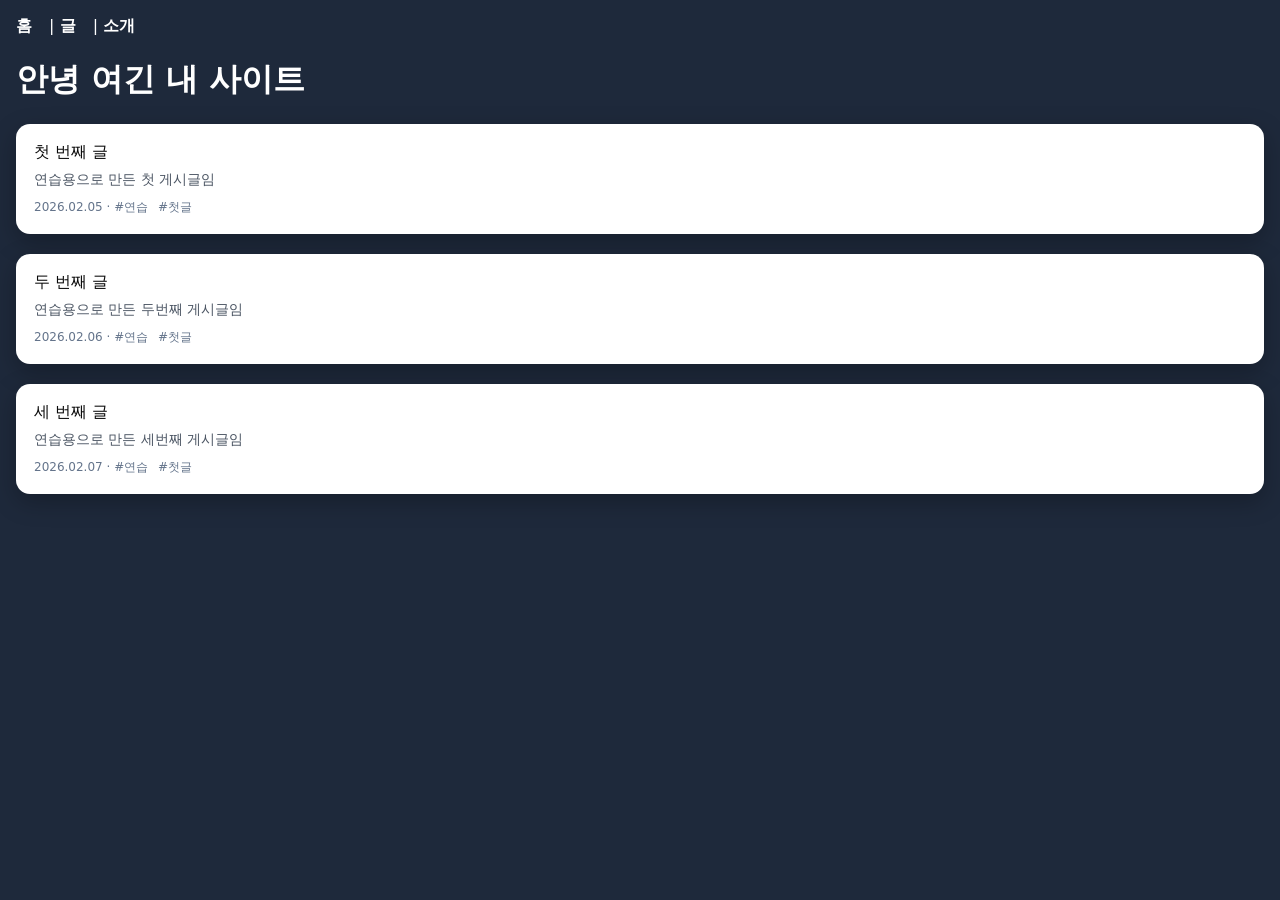
<file: index.html>
<!doctype html>
<html>
<head>
  <meta charset="utf-8">
  <title>내 연습용 사이트</title>
  <link rel="stylesheet" href="style.css?v=13">
</head>
<body>
  <nav>
  <a href="index.html">홈</a> |
  <a href="post1.html">글</a> |
  <a href="about.html">소개</a>
</nav>
  <h1>안녕 여긴 내 사이트</h1>

  <div class="post-card" data-href="post1.html">
  <div class="post-title">첫 번째 글</div>
  <p>연습용으로 만든 첫 게시글임</p>
  <div class="post-meta">
    2026.02.05 · <span>#연습</span> <span>#첫글</span>
  </div>
</div>

<div class="post-card" data-href="post2.html" role="link" tabindex="0">
  <div class="post-title">두 번째 글</div>
  <p>연습용으로 만든 두번째 게시글임</p>
  <div class="post-meta">
    2026.02.06 · <span>#연습</span> <span>#첫글</span>
  </div>
</div>

<div class="post-card" data-href="post3.html" role="link" tabindex="0">
  <div class="post-title">세 번째 글</div>
  <p>연습용으로 만든 세번째 게시글임</p>
  <div class="post-meta">
    2026.02.07 · <span>#연습</span> <span>#첫글</span>
  </div>
</div>
</div>
<script>
  document.querySelectorAll('.post-card').forEach(card => {
    const go = () => { location.href = card.dataset.href }

    card.addEventListener('click', go)
    card.addEventListener('keydown', e => {
      if (e.key === 'Enter' || e.key === ' ') { e.preventDefault(); go() }
    })

    card.addEventListener('touchstart', () => card.classList.add('pressed'), {passive:true})
    card.addEventListener('touchend', () => card.classList.remove('pressed'))
    card.addEventListener('touchcancel', () => card.classList.remove('pressed'))
  })
</script>
</body>
</html>
</file>
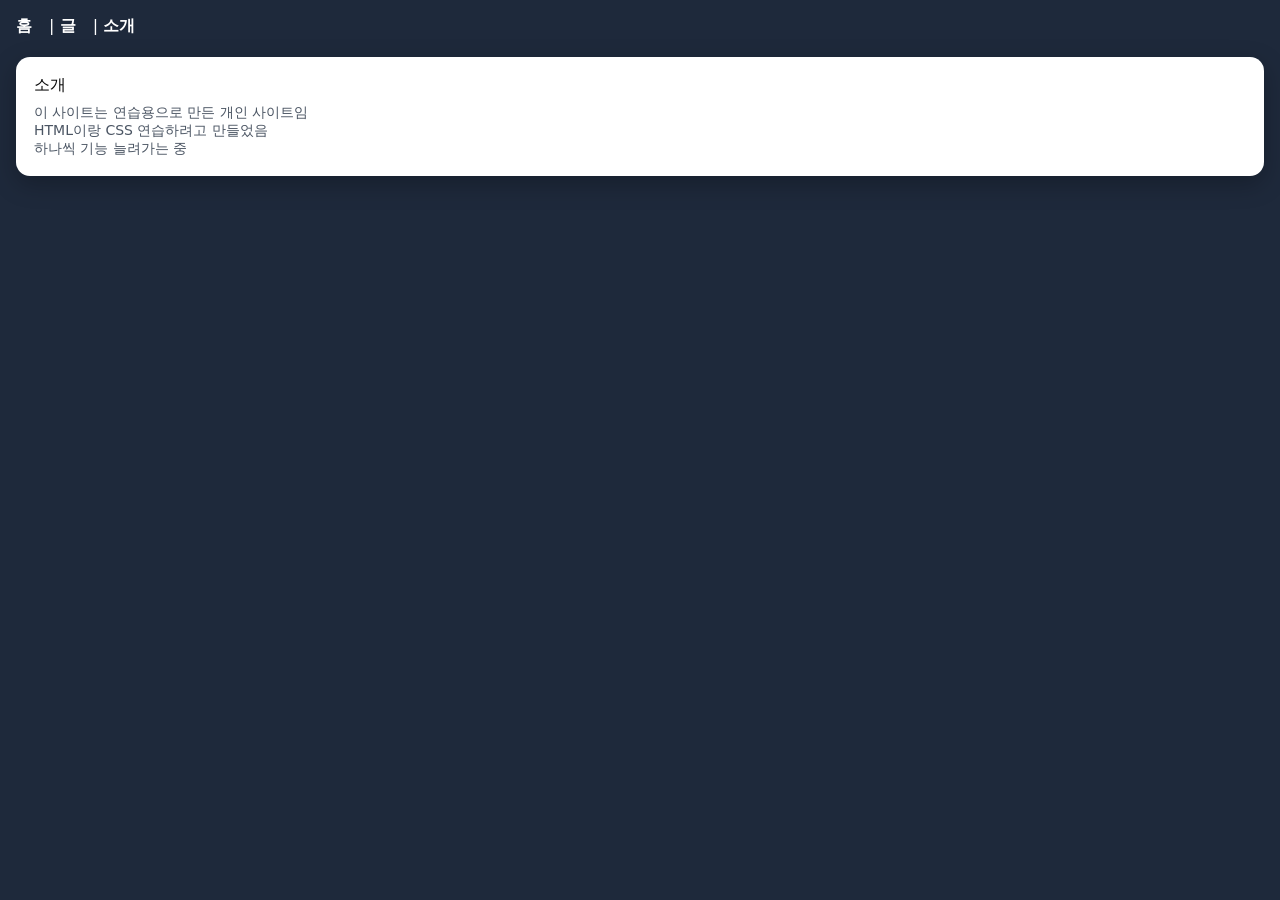
<file: about.html>
<!doctype html>
<html>
<head>
  <meta charset="utf-8">
  <title>소개</title>
  <link rel="stylesheet" href="style.css?v=10">
</head>
<body>
  <nav>
  <a href="index.html">홈</a> |
  <a href="post1.html">글</a> |
  <a href="about.html">소개</a>
</nav>
<div class="post-card">
  <div class="post-title">소개</div>
  <p>
    이 사이트는 연습용으로 만든 개인 사이트임<br>
    HTML이랑 CSS 연습하려고 만들었음<br>
    하나씩 기능 늘려가는 중
  </p>
</div>
</body>
</html>
</file>
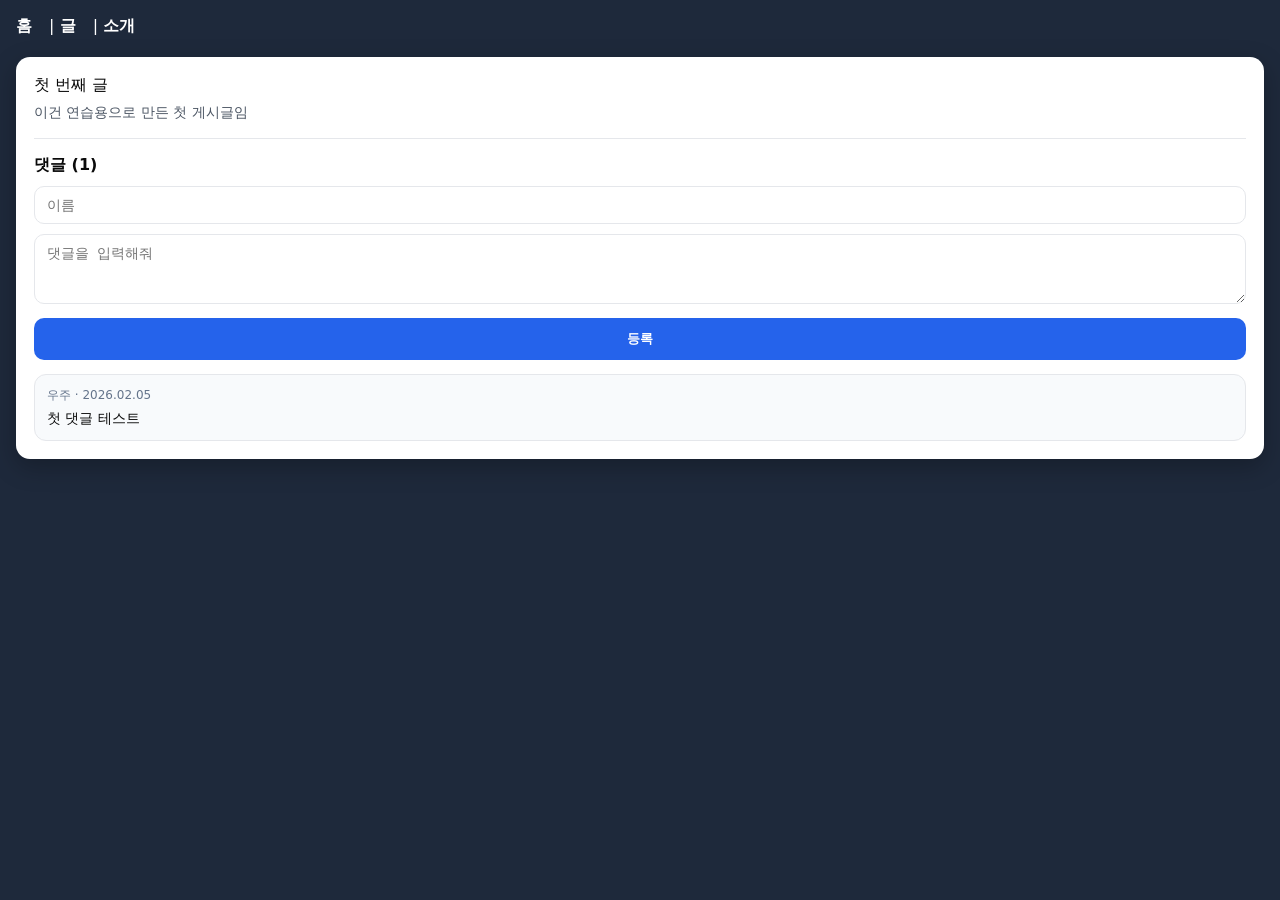
<file: post1.html>
<!doctype html>
<html>
<head>
  <meta charset="utf-8">
  <title>첫 번째 글</title>
  <link rel="stylesheet" href="style.css?v=13">
</head>
<body>
  <nav>
  <a href="index.html">홈</a> |
  <a href="post1.html">글</a> |
  <a href="about.html">소개</a>
</nav>
<div class="post-card">
  <div class="post-title">첫 번째 글</div>
  <p>이건 연습용으로 만든 첫 게시글임</p>
  <hr class="divider">

<div class="comments">
  <div class="comments-title">
  댓글 <span id="commentCount">(0)</span>
</div>

  <div class="comment-form">
    <input id="name" type="text" placeholder="이름">
    <textarea id="content" rows="3" placeholder="댓글을 입력해줘"></textarea>
    <button id="addComment" type="button">등록</button>
  </div>

  <div id="commentList" class="comment-list">
    <div class="comment">
      <div class="comment-head">우주 · 2026.02.05</div>
      <div class="comment-body">첫 댓글 테스트</div>
    </div>
  </div>
</div>
</div>
<script>
  const pageKey = location.pathname
  const list = document.getElementById('commentList')
  const nameInput = document.getElementById('name')
  const contentInput = document.getElementById('content')
  const addBtn = document.getElementById('addComment')
  const countEl = document.getElementById('commentCount')

  function today() {
    const d = new Date()
    return `${d.getFullYear()}.${String(d.getMonth()+1).padStart(2,'0')}.${String(d.getDate()).padStart(2,'0')}`
  }

  function updateCount() {
    const count = list.querySelectorAll('.comment').length
    if (countEl) countEl.textContent = `(${count})`
  }

  function loadComments() {
    const saved = localStorage.getItem(pageKey)
    if (!saved) return
    list.innerHTML = saved
  }

  function saveComments() {
    localStorage.setItem(pageKey, list.innerHTML)
  }

  // 페이지 열리면: 저장된 댓글 불러오고, 개수 갱신
  loadComments()
  updateCount()

  // 새 댓글 등록
  addBtn.addEventListener('click', () => {
    const name = (nameInput.value || '익명').trim()
    const content = contentInput.value.trim()
    if (!content) return

    const item = document.createElement('div')
    item.className = 'comment'
    item.innerHTML = `
      <div class="comment-head">
        <span>${name} · ${today()}</span>
        <button class="comment-del" type="button">삭제</button>
      </div>
      <div class="comment-body"></div>
    `
    item.querySelector('.comment-body').textContent = content

    item.querySelector('.comment-del').addEventListener('click', () => {
      item.remove()
      saveComments()
      updateCount()
    })

    list.prepend(item)
    saveComments()
    updateCount()

    contentInput.value = ''
  })
</script>
</body>
</html>
</file>
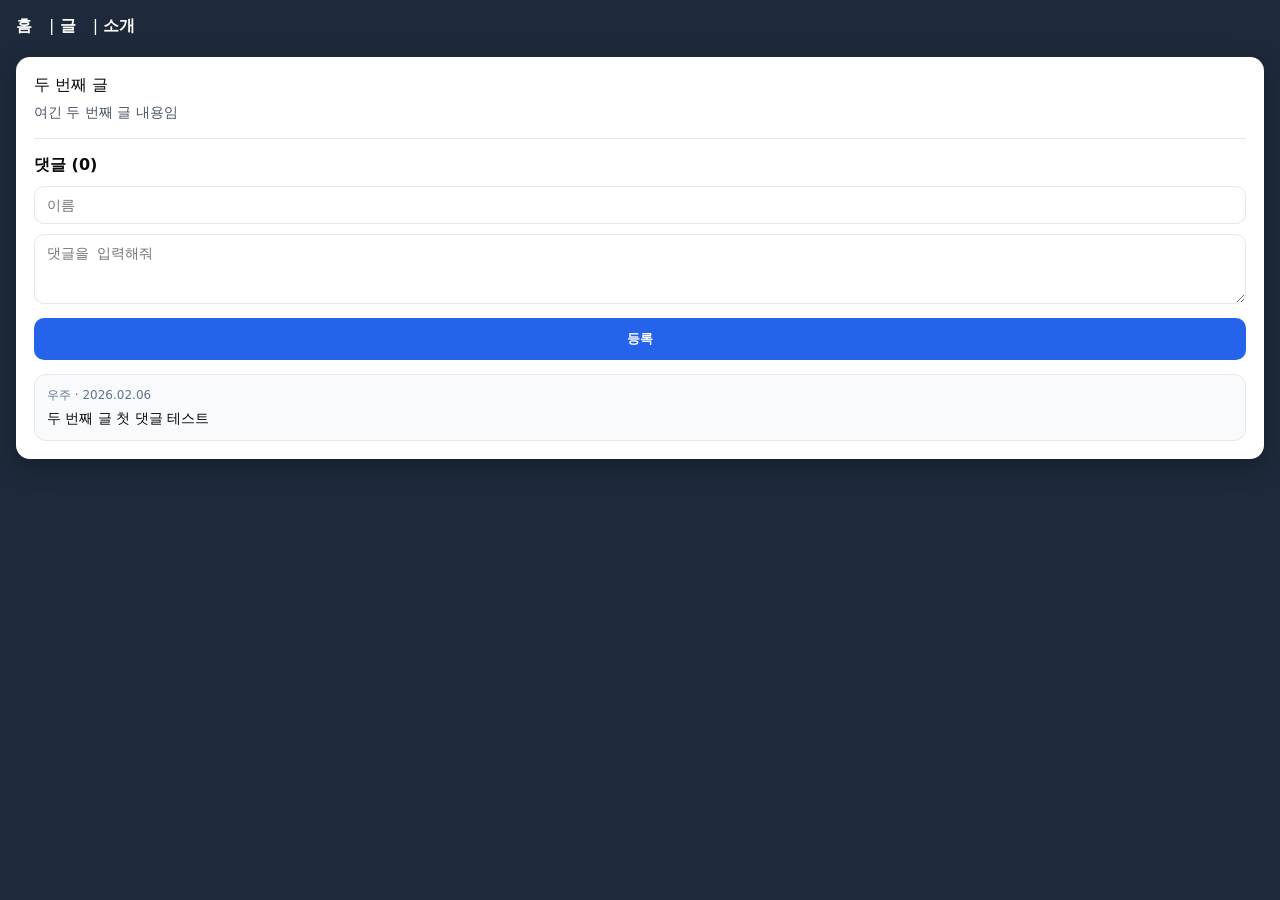
<file: post2.html>
<!doctype html>
<html>
<head>
  <meta charset="utf-8">
  <title>두 번째 글</title>
  <link rel="stylesheet" href="style.css?v=13">
</head>
<body>
  <nav>
    <a href="index.html">홈</a> |
    <a href="post1.html">글</a> |
    <a href="about.html">소개</a>
  </nav>

<div class="post-card">
  <div class="post-title">두 번째 글</div>
  <p>여긴 두 번째 글 내용임</p>

  <hr class="divider">

  <div class="comments">
    <div class="comments-title">
  댓글 <span id="commentCount">(0)</span>
</div>

    <div class="comment-form">
      <input id="name" type="text" placeholder="이름">
      <textarea id="content" rows="3" placeholder="댓글을 입력해줘"></textarea>
      <button id="addComment" type="button">등록</button>
    </div>

    <div id="commentList" class="comment-list">
      <div class="comment">
        <div class="comment-head">우주 · 2026.02.06</div>
        <div class="comment-body">두 번째 글 첫 댓글 테스트</div>
      </div>
    </div>
  </div>
</div>
<script>
  const pageKey = location.pathname
  const list = document.getElementById('commentList')
  const nameInput = document.getElementById('name')
  const contentInput = document.getElementById('content')
  const addBtn = document.getElementById('addComment')

  function today() {
    const d = new Date()
    return `${d.getFullYear()}.${String(d.getMonth()+1).padStart(2,'0')}.${String(d.getDate()).padStart(2,'0')}`
  }

  function loadComments() {
    const saved = localStorage.getItem(pageKey)
    if (!saved) return
    list.innerHTML = saved
  }

  function saveComments() {
    localStorage.setItem(pageKey, list.innerHTML)
  }

  loadComments()
function updateCount() {
  const count = document.querySelectorAll('#commentList .comment').length
  document.getElementById('commentCount').textContent = `(${count})`
}
  addBtn.addEventListener('click', () => {
    const name = (nameInput.value || '익명').trim()
    const content = contentInput.value.trim()
    if (!content) return

    const item = document.createElement('div')
    item.className = 'comment'
    item.innerHTML = `
  <div class="comment-head">
    <span>${name} · ${today()}</span>
    <button class="comment-del" type="button">삭제</button>
  </div>
  <div class="comment-body"></div>
`
    item.querySelector('.comment-body').textContent = content

    list.prepend(item)
    item.querySelector('.comment-del').addEventListener('click', () => {
  item.remove()
  saveComments()
})

    contentInput.value = ''
  })
</script>
</body>
</html>
</file>
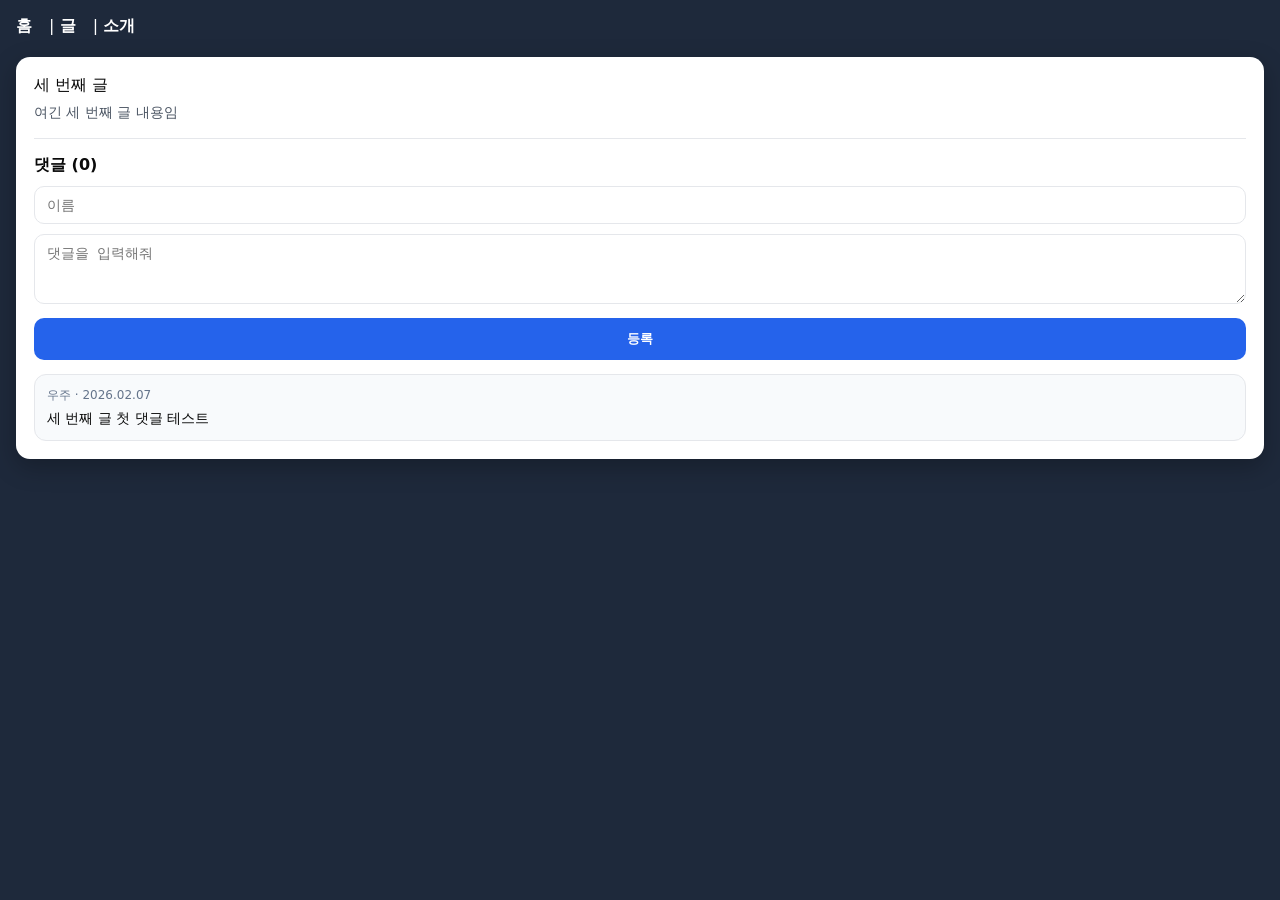
<file: post3.html>
<!doctype html>
<html>
<head>
  <meta charset="utf-8">
  <title>세 번째 글</title>
  <link rel="stylesheet" href="style.css?v=13">
</head>
<body>
  <nav>
    <a href="index.html">홈</a> |
    <a href="post1.html">글</a> |
    <a href="about.html">소개</a>
  </nav>

<div class="post-card">
  <div class="post-title">세 번째 글</div>
  <p>여긴 세 번째 글 내용임</p>

  <hr class="divider">

  <div class="comments">
    <div class="comments-title">
  댓글 <span id="commentCount">(0)</span>
</div>

    <div class="comment-form">
      <input id="name" type="text" placeholder="이름">
      <textarea id="content" rows="3" placeholder="댓글을 입력해줘"></textarea>
      <button id="addComment" type="button">등록</button>
    </div>

    <div id="commentList" class="comment-list">
      <div class="comment">
        <div class="comment-head">우주 · 2026.02.07</div>
        <div class="comment-body">세 번째 글 첫 댓글 테스트</div>
      </div>
    </div>
  </div>
</div>
<script>
  const pageKey = location.pathname
  const list = document.getElementById('commentList')
  const nameInput = document.getElementById('name')
  const contentInput = document.getElementById('content')
  const addBtn = document.getElementById('addComment')

  function today() {
    const d = new Date()
    return `${d.getFullYear()}.${String(d.getMonth()+1).padStart(2,'0')}.${String(d.getDate()).padStart(2,'0')}`
  }

  function loadComments() {
    const saved = localStorage.getItem(pageKey)
    if (!saved) return
    list.innerHTML = saved
  }

  function saveComments() {
    localStorage.setItem(pageKey, list.innerHTML)
  }

  loadComments()
function updateCount() {
  const count = document.querySelectorAll('#commentList .comment').length
  document.getElementById('commentCount').textContent = `(${count})`
}
  addBtn.addEventListener('click', () => {
    const name = (nameInput.value || '익명').trim()
    const content = contentInput.value.trim()
    if (!content) return

    const item = document.createElement('div')
    item.className = 'comment'
    item.innerHTML = `
  <div class="comment-head">
    <span>${name} · ${today()}</span>
    <button class="comment-del" type="button">삭제</button>
  </div>
  <div class="comment-body"></div>
`
    item.querySelector('.comment-body').textContent = content

    list.prepend(item)
    item.querySelector('.comment-del').addEventListener('click', () => {
  item.remove()
  saveComments()
})

    contentInput.value = ''
  })
</script>
</body>
</html>
</file>
<file: style.css>
body {
  margin: 0;
  padding: 16px;
  background: #1e293b; /* 밝아진 네이비 */
  font-family: system-ui, -apple-system, BlinkMacSystemFont;
  color: #ffffff; /* 기본 텍스트 흰색 */
}

/* 메뉴 */
nav {
  background: transparent;
  margin-bottom: 20px;
}

nav a {
  color: #ffffff;
  text-decoration: none;
  font-weight: 600;
  margin-right: 12px;
}

/* 카드 목록 */
.post-list {
  display: flex;
  flex-direction: column;
  gap: 50px;
}
.post-card + .post-card {
  margin-top: 20px;
}
/* 카드 */
.post-card {
  background: #ffffff;
  padding: 18px;
  border-radius: 14px;
  box-shadow: 0 8px 24px rgba(0,0,0,0.25);
}

/* 카드 안 텍스트는 검정 */
.post-card,
.post-card a {
  color: #0a0a0a;
  text-decoration: none;
}

.post-card a {
  font-size: 18px;
  font-weight: 700;
}
.post-card p {
  margin: 8px 0 0;
  font-size: 14px;
  color: #4b5563;
}
.post-card {
  display: block;
  transition: transform 0.12s ease, box-shadow 0.12s ease;
}

.post-card:active {
  transform: scale(0.96);
  box-shadow: 0 2px 8px rgba(0,0,0,0.35);
  background: #e5e7eb;
}
.post-card.pressed {
  transform: scale(0.96);
  box-shadow: 0 2px 8px rgba(0,0,0,0.35);
  background: #e5e7eb;
}
.post-card a {
  color: #2563eb;
  font-weight: 600;
}
.post-meta {
  margin-top: 10px;
  font-size: 12px;
  color: #64748b;
}

.post-meta span {
  margin-right: 6px;
}
.divider {
  border: none;
  border-top: 1px solid #e5e7eb;
  margin: 16px 0;
}

.comments-title {
  font-size: 16px;
  font-weight: 700;
  margin-bottom: 10px;
  color: #0a0a0a;
}

.comment-form input,
.comment-form textarea {
  width: 100%;
  box-sizing: border-box;
  border: 1px solid #e5e7eb;
  border-radius: 10px;
  padding: 10px 12px;
  font-size: 14px;
  margin-bottom: 10px;
}

.comment-form button {
  width: 100%;
  border: none;
  border-radius: 10px;
  padding: 12px;
  font-weight: 700;
  background: #2563eb;
  color: #ffffff;
}

.comment-list {
  margin-top: 14px;
  display: flex;
  flex-direction: column;
  gap: 10px;
}

.comment {
  background: #f8fafc;
  border: 1px solid #e5e7eb;
  border-radius: 12px;
  padding: 12px;
}

.comment-head {
  font-size: 12px;
  color: #64748b;
  margin-bottom: 6px;
}

.comment-body {
  font-size: 14px;
  color: #0a0a0a;
  white-space: pre-wrap;
}
.comment-head {
  display: flex;
  justify-content: space-between;
  align-items: center;
  gap: 10px;
}

.comment-del {
  border: 1px solid #e5e7eb;
  background: white;
  color: #0a0a0a;
  border-radius: 10px;
  padding: 6px 10px;
  font-size: 12px;
}
</file>
